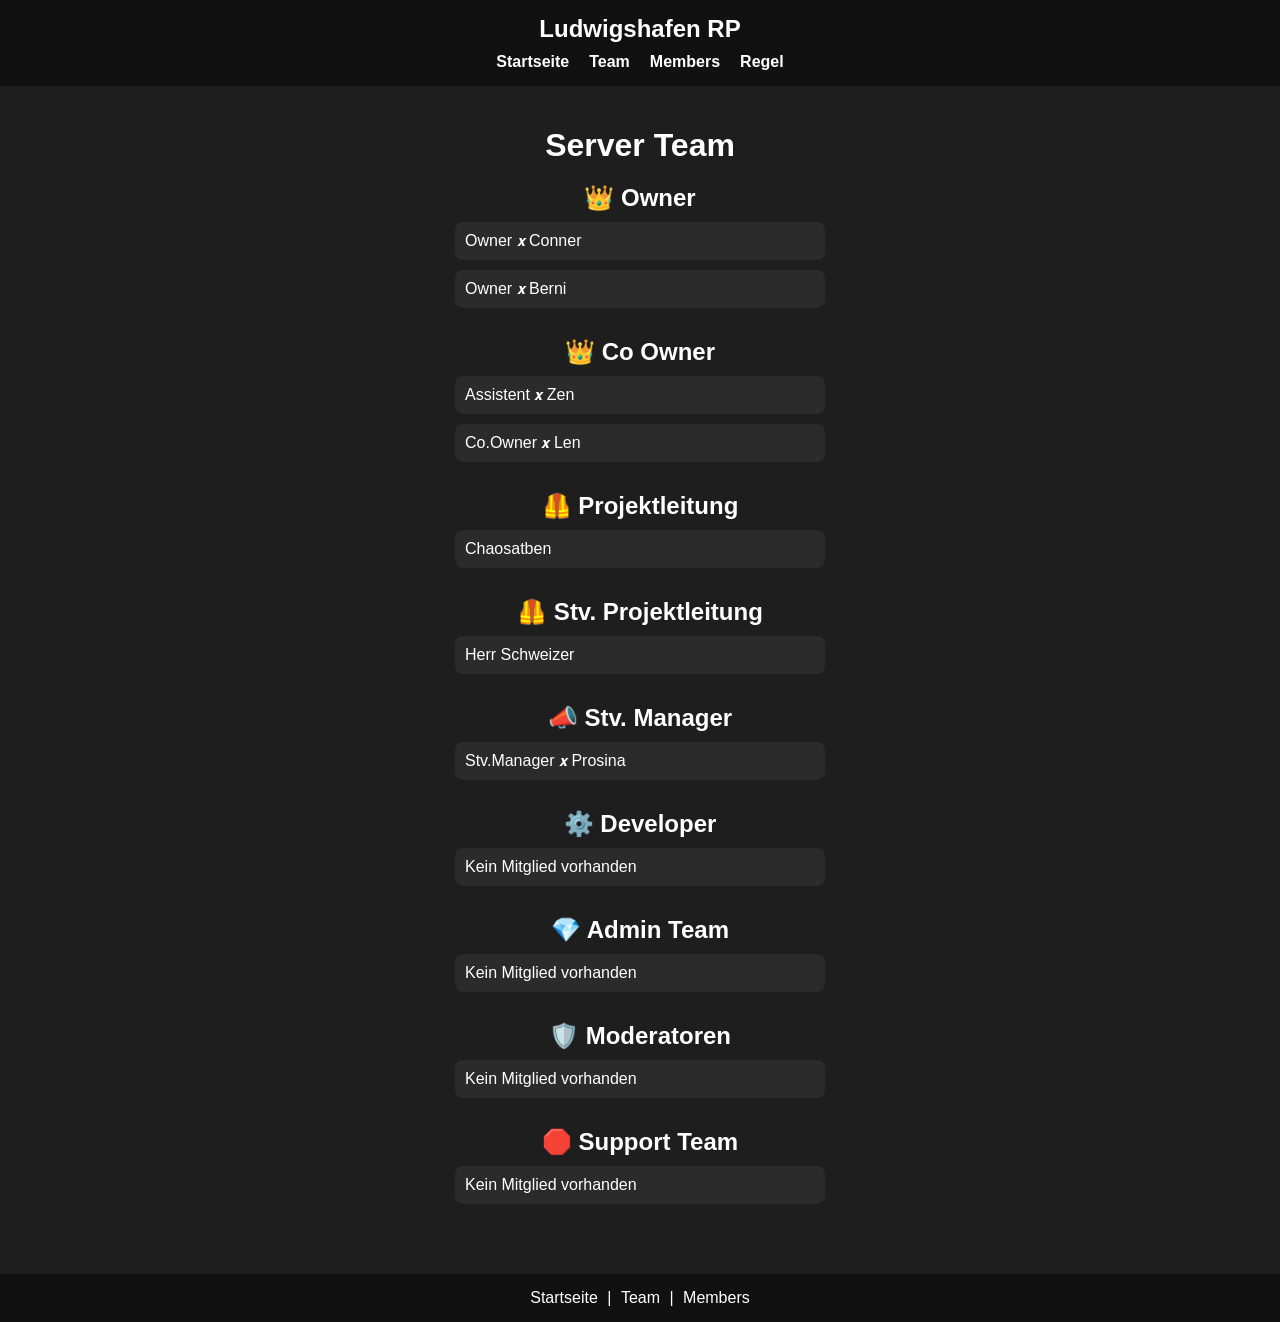
<file: index.html>
<!DOCTYPE html>
<html lang="de">
<head>
<meta charset="UTF-8">
<meta name="viewport" content="width=device-width, initial-scale=1.0">
<title>Team | Ludwigshafen RP</title>
<style>
body{
    font-family: Arial, sans-serif;
    background:#1e1e1e;
    color:white;
    margin:0;
    padding:0;
    text-align:center;
}

nav{
    background:#111;
    padding:10px;
    display:flex;
    flex-wrap:wrap;
    justify-content:center;
}

nav h2{
    width:100%;
    margin:5px 0;
}

nav ul{
    list-style:none;
    padding:0;
    display:flex;
    flex-wrap:wrap;
    justify-content:center;
    margin:0;
}

nav ul li{
    margin:5px 10px;
}

nav ul li a{
    color:white;
    text-decoration:none;
    font-weight:bold;
}

.container{
    padding:20px 10px;
}

h1{
    margin-bottom:20px;
}

.team-section{
    margin-bottom:30px;
}

.team-section h2{
    margin-bottom:10px;
}

.member, .empty{
    background:#2b2b2b;
    margin:10px auto;
    padding:10px;
    width:90%;
    max-width:350px;
    border-radius:8px;
    text-align:left;
}

.member span{
    display:block;
}

footer{
    background:#111;
    padding:15px;
    margin-top:20px;
    text-align:center;
}

footer a{
    color:white;
    text-decoration:none;
    margin:0 5px;
}
</style>
</head>

<body>

<nav>
<h2>Ludwigshafen RP</h2>
<ul>
<li><a href="start.html">Startseite</a></li>
<li><a href="index.html">Team</a></li>
<li><a href="members.html">Members</a></li>
<li><a href="regel.html">Regel</a></li>
</ul>
</nav>

<div class="container">

<h1>Server Team</h1>

<section class="team-section">
<h2>👑 Owner</h2>
<div class="member offline">
<span>Owner 𝙭 Conner</span>

</div>
<div class="member dnd">
<span>Owner 𝙭 Berni</span>

</div>
</section>

<section class="team-section">
<h2>👑 Co Owner</h2>
<div class="member online">
<span>Assistent 𝙭 Zen</span>

</div>
<div class="member online">
<span>Co.Owner 𝙭 Len</span>

</div>
</section>

<section class="team-section">
<h2>🦺 Projektleitung</h2>
<div class="member online">
<span>Chaosatben</span>

</div>
</section>

<section class="team-section">
<h2>🦺 Stv. Projektleitung</h2>
<div class="member dnd">
<span>Herr Schweizer</span>

</div>
</section>

<section class="team-section">
<h2>📣 Stv. Manager</h2>
<div class="member dnd">
<span>Stv.Manager 𝙭 Prosina</span>

</div>
</section>

<section class="team-section">
<h2>⚙️ Developer</h2>
<div class="empty">Kein Mitglied vorhanden</div>
</section>

<section class="team-section">
<h2>💎 Admin Team</h2>
<div class="empty">Kein Mitglied vorhanden</div>
</section>

<section class="team-section">
<h2>🛡️ Moderatoren</h2>
<div class="empty">Kein Mitglied vorhanden</div>
</section>

<section class="team-section">
<h2>🛑 Support Team</h2>
<div class="empty">Kein Mitglied vorhanden</div>
</section>

</div>

<footer>
<a href="start.html">Startseite</a> |
<a href="index.html">Team</a> |
<a href="members.html">Members</a>
</footer>

</body>
</html>
</file>
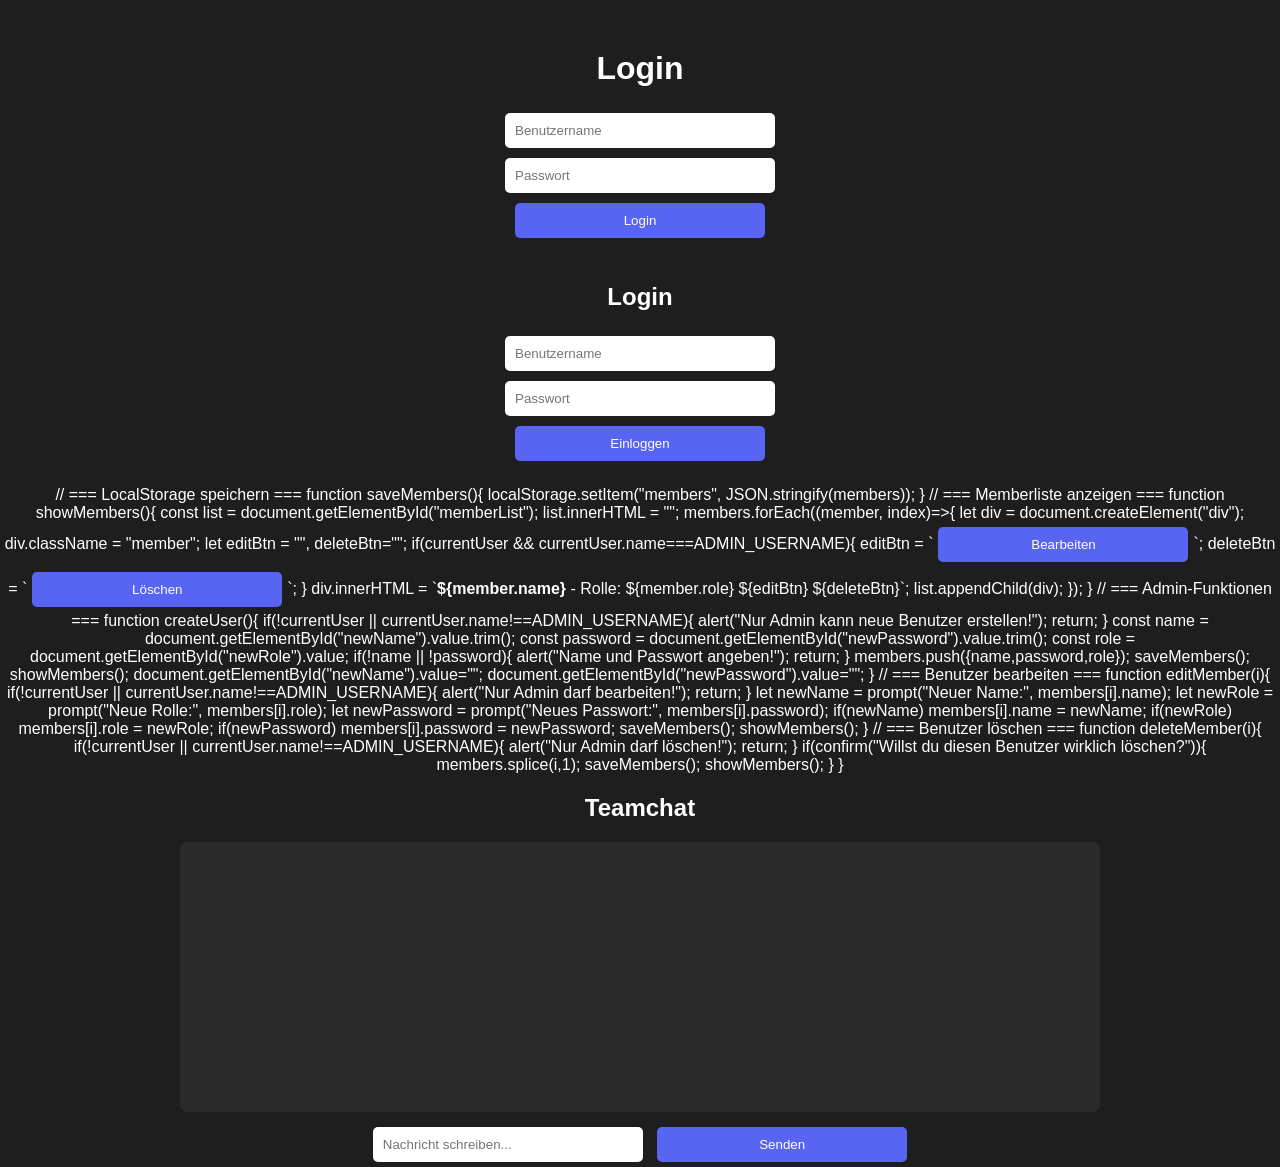
<file: members.html>
<!DOCTYPE html>
<html lang="de">
<head>
<meta charset="UTF-8">
<meta name="viewport" content="width=device-width, initial-scale=1.0">
<title>Ludwigshafen RP - Members</title>
<link rel="stylesheet" href="style.css">
<style>
body {font-family: Arial; background:#1e1e1e; color:white; text-align:center;}
nav{background:#111; padding:15px;}
nav a{color:white; margin:10px; text-decoration:none; font-weight:bold;}
input, select, button{padding:10px; margin:5px; border-radius:5px; border:none;}
button{background:#5865F2; color:white; cursor:pointer;}
button:hover{background:#4752C4;}
.member{background:#2b2b2b; margin:10px auto; padding:10px; width:300px; border-radius:8px; text-align:left;}
#membersPage, #adminPanel{display:none;}
#loginBox{margin-top:50px;}
#meeting{margin-top:30px; display:none; width:100%; max-width:900px; height:500px;}
@media (max-width:500px){.member{width:90%;} #meeting{height:300px;}}
</style>
</head>
<body>

<div id="loginBox">
<h1>Login</h1>
<input type="text" id="username" placeholder="Benutzername"><br>
<input type="password" id="password" placeholder="Passwort"><br>
<button onclick="login()">Login</button>
</div>

<div id="membersPage">
<nav>
<h2>Ludwigshafen RP</h2>
<ul>
<li><a href="start.html">Startseite</a></li>
<li><a href="index.html">Team</a></li>
<li><a href="members.html">Members</a></li>
<li><a href="regel.html">Regel</a></li>
</ul>
</nav>

<h1>Mitglieder</h1>

<div id="adminPanel">
<h2>Admin Panel</h2>
<h3>Neuen Benutzer anlegen</h3>
<input type="text" id="newName" placeholder="Name">
<input type="password" id="newPassword" placeholder="Passwort">
<select id="newRole">
<option>member</option>
<option>owner</option>
<option>co.owner</option>
<option>pl</option>
<option>stv.pl</option>
<option>tl</option>
<option>stv.tl</option>
<option>manager</option>
<option>stv.manager</option>
<option>dev</option>
<option>stv.dev</option>
<option>admin</option>
<option>mod</option>
<option>sup</option>
</select>
<button onclick="createUser()">Benutzer erstellen</button>
</div>

<h2>Memberliste</h2>
<div id="memberList"></div>

<h2>Teammeeting</h2>
<button onclick="joinMeeting()">Teammeeting betreten</button>
<div id="meeting"></div>

</div>

<script src='https://meet.jit.si/external_api.js'></script>
<div class="container" id="login">

<h2>Login</h2>

<input id="username" placeholder="Benutzername"><br>
<input id="password" type="password" placeholder="Passwort"><br>

<button onclick="login()">Einloggen</button>

</div>

<div id="membersArea" style="display:none">

<h2>Member Liste</h2>

<div id="memberList"></div>

<button onclick="addUser()">User hinzufügen (Admin)</button>

</div>

<script>

// Standard Admin erstellen
if(!localStorage.getItem("users")){
let defaultUsers = [
{username:"admin",password:"IwIs_1520.",role:"Admin"},
{username:"member1",password:"1234",role:"Member"}
];

localStorage.setItem("users",JSON.stringify(defaultUsers));
}

let users = JSON.parse(localStorage.getItem("users"));
let currentUser = null;

function login(){

let name = document.getElementById("username").value;
let pass = document.getElementById("password").value;

let user = users.find(u => u.username === name && u.password === pass);

if(user){

currentUser = user;

document.getElementById("login").style.display="none";
document.getElementById("membersArea").style.display="block";

renderMembers();

}else{

alert("Falscher Login");

}

}

function renderMembers(){

let list = document.getElementById("memberList");
list.innerHTML="";

users.forEach(u =>{

let div=document.createElement("div");

div.className="member";

if(u.role==="Admin"){
div.classList.add("admin");
}

div.innerText=u.username + " - " + u.role;

list.appendChild(div);

});

}

function addUser(){

if(currentUser.role !== "Admin"){
alert("Nur Admin kann User erstellen");
return;
}

let name = prompt("Neuer Username:");
let pass = prompt("Passwort:");
let role = prompt("Rolle (Admin oder Member)");

users.push({username:name,password:pass,role:role});

localStorage.setItem("users",JSON.stringify(users));

renderMembers();

}

</script>


// === LocalStorage speichern ===
function saveMembers(){ localStorage.setItem("members", JSON.stringify(members)); }

// === Memberliste anzeigen ===
function showMembers(){
    const list = document.getElementById("memberList");
    list.innerHTML = "";
    members.forEach((member, index)=>{
        let div = document.createElement("div");
        div.className = "member";
        let editBtn = "", deleteBtn="";
        if(currentUser && currentUser.name===ADMIN_USERNAME){
            editBtn = `<button onclick="editMember(${index})">Bearbeiten</button>`;
            deleteBtn = `<button onclick="deleteMember(${index})">Löschen</button>`;
        }
        div.innerHTML = `<b>${member.name}</b> - Rolle: ${member.role} ${editBtn} ${deleteBtn}`;
        list.appendChild(div);
    });
}

// === Admin-Funktionen ===
function createUser(){
    if(!currentUser || currentUser.name!==ADMIN_USERNAME){ alert("Nur Admin kann neue Benutzer erstellen!"); return; }
    const name = document.getElementById("newName").value.trim();
    const password = document.getElementById("newPassword").value.trim();
    const role = document.getElementById("newRole").value;
    if(!name || !password){ alert("Name und Passwort angeben!"); return; }
    members.push({name,password,role});
    saveMembers();
    showMembers();
    document.getElementById("newName").value="";
    document.getElementById("newPassword").value="";
}

// === Benutzer bearbeiten ===
function editMember(i){
    if(!currentUser || currentUser.name!==ADMIN_USERNAME){ alert("Nur Admin darf bearbeiten!"); return; }
    let newName = prompt("Neuer Name:", members[i].name);
    let newRole = prompt("Neue Rolle:", members[i].role);
    let newPassword = prompt("Neues Passwort:", members[i].password);
    if(newName) members[i].name = newName;
    if(newRole) members[i].role = newRole;
    if(newPassword) members[i].password = newPassword;
    saveMembers();
    showMembers();
}

// === Benutzer löschen ===
function deleteMember(i){
    if(!currentUser || currentUser.name!==ADMIN_USERNAME){ alert("Nur Admin darf löschen!"); return; }
    if(confirm("Willst du diesen Benutzer wirklich löschen?")){
        members.splice(i,1);
        saveMembers();
        showMembers();
    }
}

</script>

<script>
function joinMeeting() {
    // Benutzername abfragen
    const username = prompt("Gib deinen Benutzernamen ein:");

    // Suche das Mitglied in der Liste (case-insensitive)
    const user = members.find(m => m.name.toLowerCase() === username.toLowerCase());

    if (!user) {
        alert("Du bist nicht in der Memberliste!");
        return;
    }

    // Teammeeting-Zugriff prüfen
    // Admins dürfen immer rein, andere Rollen außer 'member' ebenfalls
    if (user.role.toLowerCase() === "member" && user.role.toLowerCase() !== "admin") {
        alert("Members dürfen nicht ins Teammeeting!");
        return;
    }

    // Meeting anzeigen
    const meetingDiv = document.getElementById("meeting");
    meetingDiv.style.display = "block";
    meetingDiv.scrollIntoView({ behavior: "smooth" });
}
</script>

<script>
// === Teammeeting mit Jitsi ===
let api = null;

function joinMeeting(){

    if(!currentUser){
        alert("Bitte zuerst einloggen!");
        return;
    }

    // Member dürfen nicht ins Meeting
    if(currentUser.role.toLowerCase() === "member"){
        alert("Members dürfen nicht ins Teammeeting!");
        return;
    }

    // Wenn Meeting schon offen ist
    if(api) return;

    const meetingDiv = document.getElementById("meeting");
    meetingDiv.style.display = "block";
    meetingDiv.innerHTML = "";

    const domain = "meet.jit.si";

    const options = {
        roomName: "LudwigshafenRPTeammeeting",
        parentNode: meetingDiv,
        width: "100%",
        height: 500,
        userInfo: {
            displayName: currentUser.name
        },
        configOverwrite: {
            prejoinPageEnabled: false
        }
    };

    api = new JitsiMeetExternalAPI(domain, options);
}
</script>

<script src="https://meet.jit.si/external_api.js"></script>

<script src="https://meet.jit.si/external_api.js"></script>

<script>
HIER DER CODE
</script>

<div id="meeting"></div>

<h2>Teamchat</h2>

<div id="chatBox"></div>

<input type="text" id="chatInput" placeholder="Nachricht schreiben...">
<button onclick="sendMessage()">Senden</button>

<style>
#chatBox{
width:100%;
max-width:900px;
height:250px;
background:#2b2b2b;
border-radius:8px;
margin:10px auto;
padding:10px;
overflow-y:auto;
text-align:left;
}

.message{
margin-bottom:5px;
}

.username{
font-weight:bold;
}
</style>

<script>

let messages = [];

function sendMessage(){

    if(!currentUser){
        alert("Du musst eingeloggt sein!");
        return;
    }

    const input = document.getElementById("chatInput");
    const text = input.value.trim();

    if(text === "") return;

    const message = {
        user: currentUser.name,
        role: currentUser.role,
        text: text
    };

    messages.push(message);
    input.value = "";

    updateChat();
}

function updateChat(){

    const chatBox = document.getElementById("chatBox");
    chatBox.innerHTML = "";

    messages.forEach(msg => {

        const div = document.createElement("div");
        div.className = "message";

        let color = "white";

        if(msg.role.toLowerCase() === "admin"){
            color = "red";
        }

        div.innerHTML =
        "<span class='username' style='color:"+color+"'>" +
        msg.user +
        ":</span> " +
        msg.text;

        chatBox.appendChild(div);

    });

    chatBox.scrollTop = chatBox.scrollHeight;
}

</script>

</body>
</html>
</file>
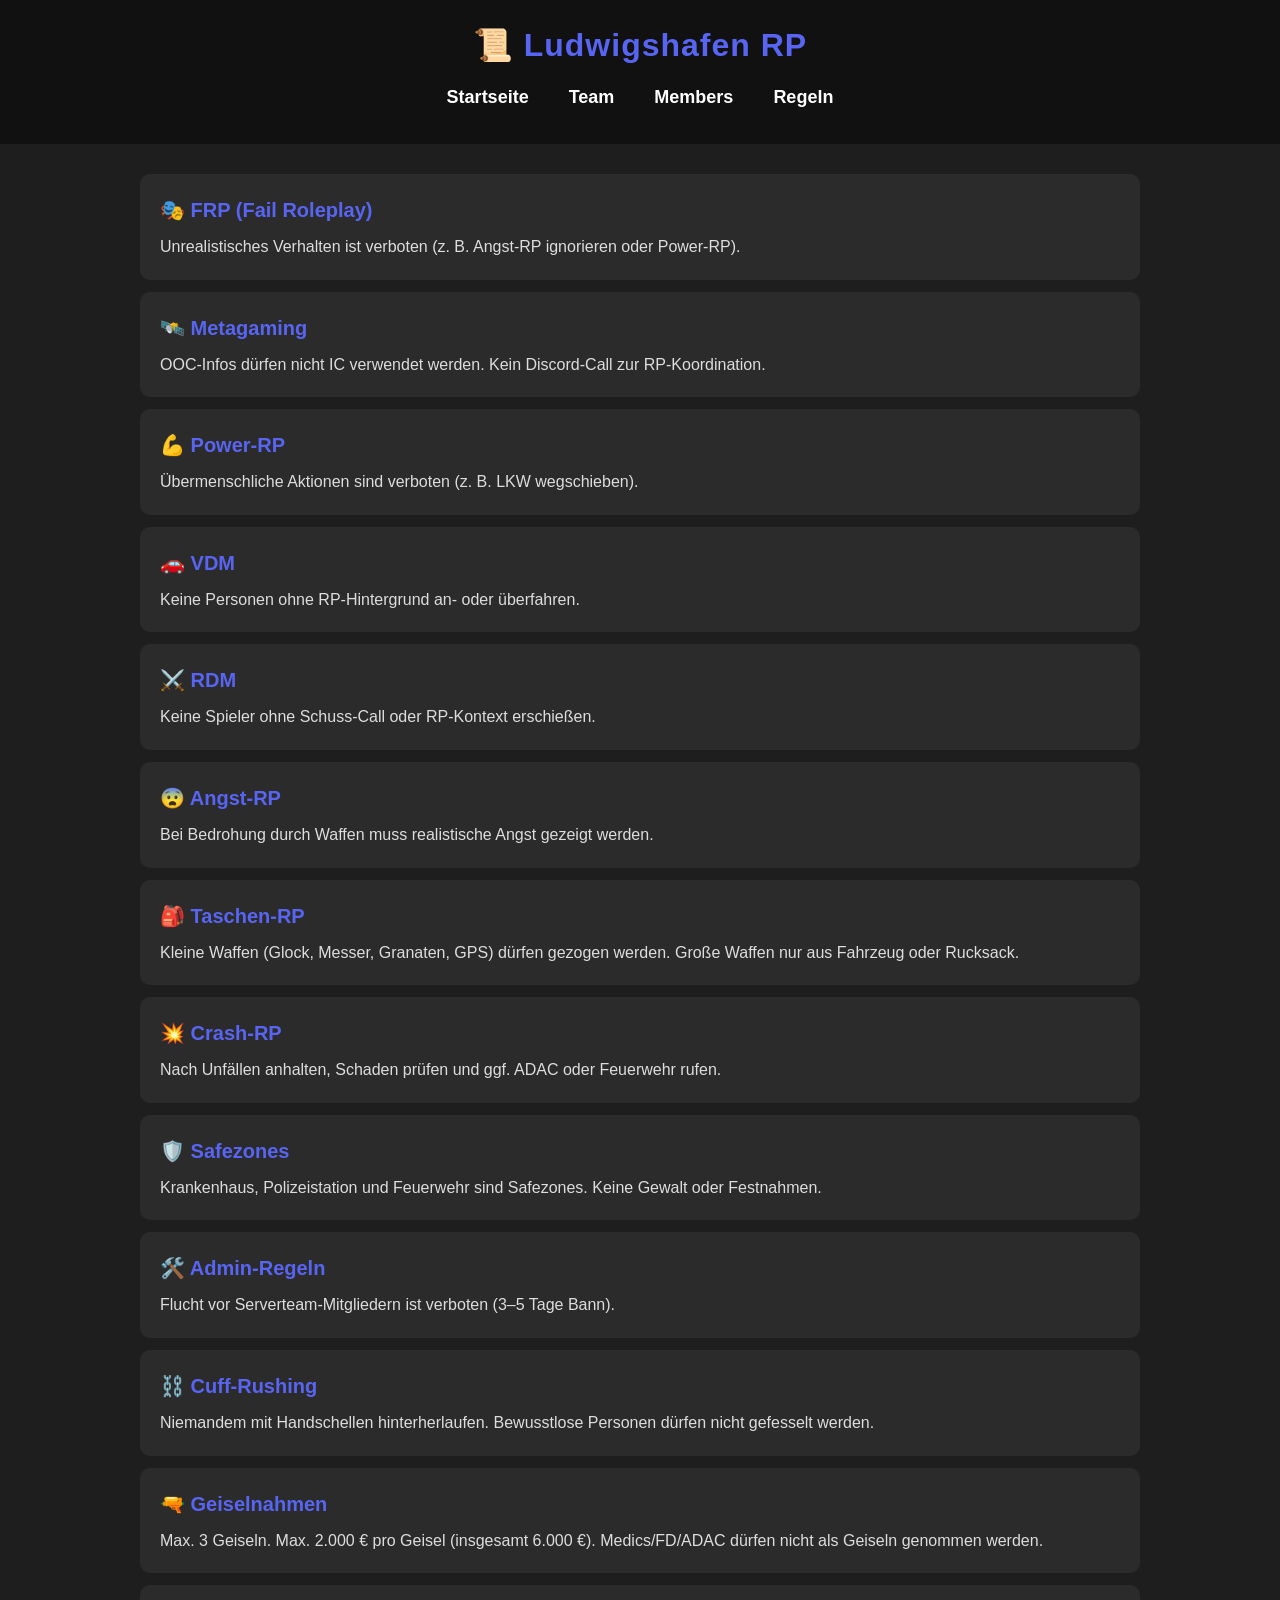
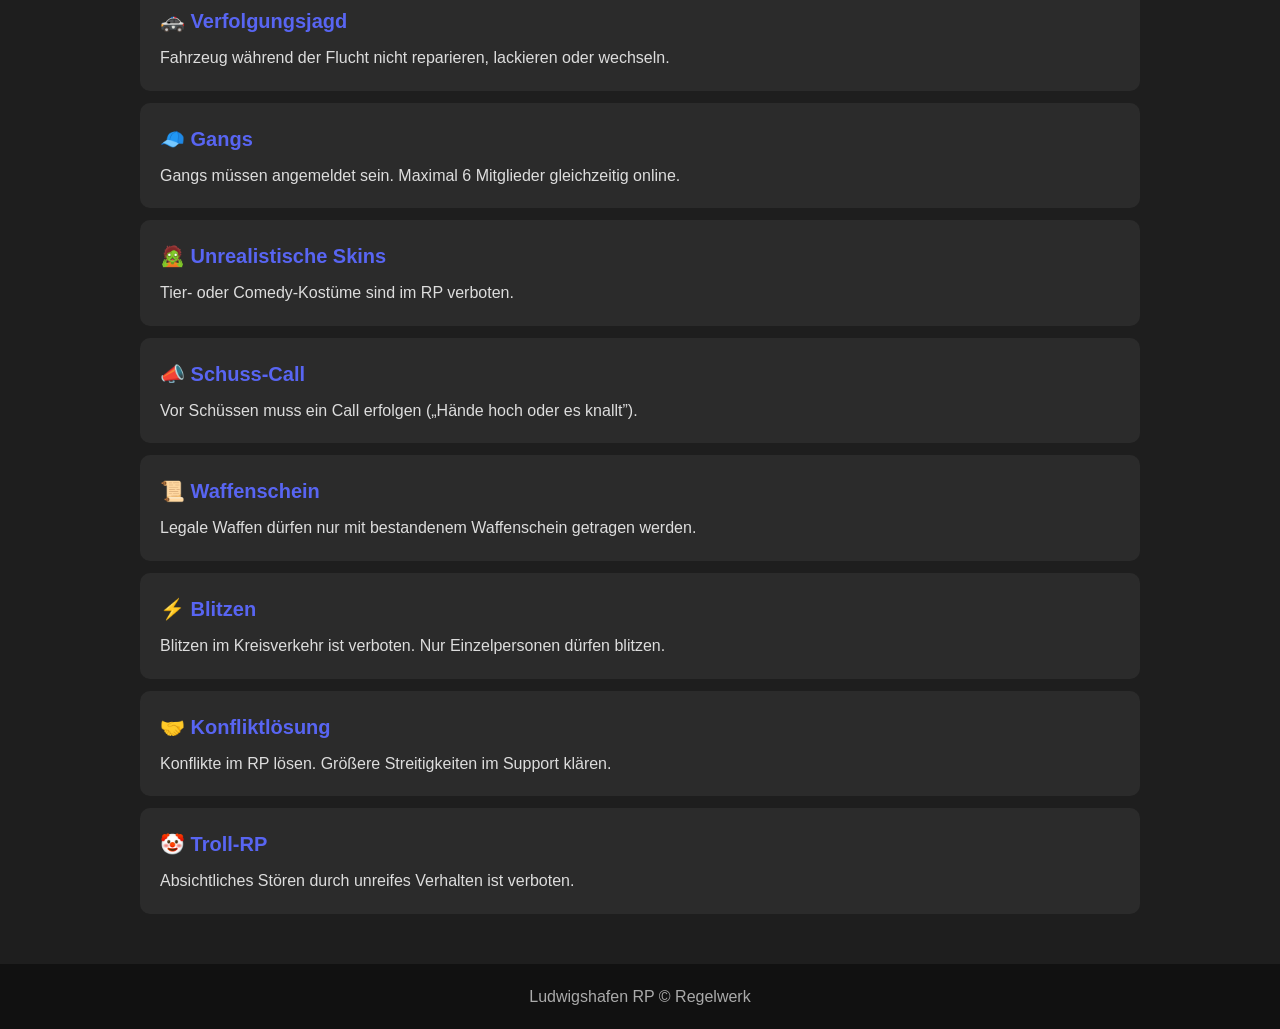
<file: regel.html>
<!DOCTYPE html>
<html lang="de">
<head>
<meta charset="UTF-8">
<meta name="viewport" content="width=device-width, initial-scale=1.0">
<title>Ludwigshafen RP – Regelwerk</title>

<style>
/* Grundlayout wie Startseite */
body {
    font-family: Arial, sans-serif;
    background: #1e1e1e;
    color: #fff;
    margin: 0;
    line-height: 1.6;
}

/* Header */
header {
    background: #111; /* wie Navbar auf Startseite */
    padding: 20px 0;
    text-align: center;
}

header h1 {
    margin: 0;
    font-size: 32px; /* gleiche Größe wie auf Startseite */
    color: #5865F2; /* Akzentfarbe wie Startseite */
    font-weight: bold;
    letter-spacing: 1px;
}

/* Navigation identisch mit Startseite */
nav {
    background: #111;
    display: flex;
    justify-content: center;
    padding: 12px 0;
}

nav a {
    color: #fff;
    text-decoration: none;
    font-weight: bold;
    margin: 0 20px;
    font-size: 18px;
    transition: color 0.2s;
}

nav a:hover {
    color: #5865F2;
}

/* Regelkarten Design wie auf Startseite */
.rules {
    max-width: 1000px;
    margin: 30px auto;
    padding: 0 20px;
}

.rule {
    background: #2b2b2b;
    padding: 20px;
    margin: 12px 0;
    border-radius: 10px;
    text-align: left;
}

.rule h3 {
    margin: 0 0 8px 0;
    font-size: 20px;
    color: #5865F2; /* gleiche Akzentfarbe wie Header */
}

.rule p {
    margin: 0;
    font-size: 16px;
    color: #ddd;
}

/* Footer */
footer {
    text-align: center;
    padding: 20px;
    background: #111;
    color: #aaa;
    margin-top: 50px;
}

/* Responsive */
@media (max-width: 600px) {
    nav {
        flex-direction: column;
        gap: 10px;
    }
    nav a {
        margin: 5px 0;
    }
}
</style>
</head>
<body>

<!-- Header + Navigation wie Startseite -->
<header>
    <h1>📜 Ludwigshafen RP</h1>
    <nav>
        <a href="start.html">Startseite</a>
        <a href="index.html">Team</a>
        <a href="members.html">Members</a>
        <a href="regel.html">Regeln</a>
    </nav>
</header>

<!-- Regelwerk -->
<div class="rules">
    <div class="rule">
        <h3>🎭 FRP (Fail Roleplay)</h3>
        <p>Unrealistisches Verhalten ist verboten (z. B. Angst-RP ignorieren oder Power-RP).</p>
    </div>
    <div class="rule">
        <h3>🛰️ Metagaming</h3>
        <p>OOC-Infos dürfen nicht IC verwendet werden. Kein Discord-Call zur RP-Koordination.</p>
    </div>
    <div class="rule">
        <h3>💪 Power-RP</h3>
        <p>Übermenschliche Aktionen sind verboten (z. B. LKW wegschieben).</p>
    </div>
    <div class="rule">
        <h3>🚗 VDM</h3>
        <p>Keine Personen ohne RP-Hintergrund an- oder überfahren.</p>
    </div>
    <div class="rule">
        <h3>⚔️ RDM</h3>
        <p>Keine Spieler ohne Schuss-Call oder RP-Kontext erschießen.</p>
    </div>
    <div class="rule">
        <h3>😨 Angst-RP</h3>
        <p>Bei Bedrohung durch Waffen muss realistische Angst gezeigt werden.</p>
    </div>
    <div class="rule">
        <h3>🎒 Taschen-RP</h3>
        <p>Kleine Waffen (Glock, Messer, Granaten, GPS) dürfen gezogen werden. Große Waffen nur aus Fahrzeug oder Rucksack.</p>
    </div>
    <div class="rule">
        <h3>💥 Crash-RP</h3>
        <p>Nach Unfällen anhalten, Schaden prüfen und ggf. ADAC oder Feuerwehr rufen.</p>
    </div>
    <div class="rule">
        <h3>🛡️ Safezones</h3>
        <p>Krankenhaus, Polizeistation und Feuerwehr sind Safezones. Keine Gewalt oder Festnahmen.</p>
    </div>
    <div class="rule">
        <h3>🛠️ Admin-Regeln</h3>
        <p>Flucht vor Serverteam-Mitgliedern ist verboten (3–5 Tage Bann).</p>
    </div>
    <div class="rule">
        <h3>⛓️ Cuff-Rushing</h3>
        <p>Niemandem mit Handschellen hinterherlaufen. Bewusstlose Personen dürfen nicht gefesselt werden.</p>
    </div>
    <div class="rule">
        <h3>🔫 Geiselnahmen</h3>
        <p>Max. 3 Geiseln. Max. 2.000 € pro Geisel (insgesamt 6.000 €). Medics/FD/ADAC dürfen nicht als Geiseln genommen werden.</p>
    </div>
    <div class="rule">
        <h3>🚓 Verfolgungsjagd</h3>
        <p>Fahrzeug während der Flucht nicht reparieren, lackieren oder wechseln.</p>
    </div>
    <div class="rule">
        <h3>🧢 Gangs</h3>
        <p>Gangs müssen angemeldet sein. Maximal 6 Mitglieder gleichzeitig online.</p>
    </div>
    <div class="rule">
        <h3>🧟 Unrealistische Skins</h3>
        <p>Tier- oder Comedy-Kostüme sind im RP verboten.</p>
    </div>
    <div class="rule">
        <h3>📣 Schuss-Call</h3>
        <p>Vor Schüssen muss ein Call erfolgen („Hände hoch oder es knallt”).</p>
    </div>
    <div class="rule">
        <h3>📜 Waffenschein</h3>
        <p>Legale Waffen dürfen nur mit bestandenem Waffenschein getragen werden.</p>
    </div>
    <div class="rule">
        <h3>⚡ Blitzen</h3>
        <p>Blitzen im Kreisverkehr ist verboten. Nur Einzelpersonen dürfen blitzen.</p>
    </div>
    <div class="rule">
        <h3>🤝 Konfliktlösung</h3>
        <p>Konflikte im RP lösen. Größere Streitigkeiten im Support klären.</p>
    </div>
    <div class="rule">
        <h3>🤡 Troll-RP</h3>
        <p>Absichtliches Stören durch unreifes Verhalten ist verboten.</p>
    </div>
</div>

<footer>
Ludwigshafen RP © Regelwerk
</footer>

</body>
</html>
</file>
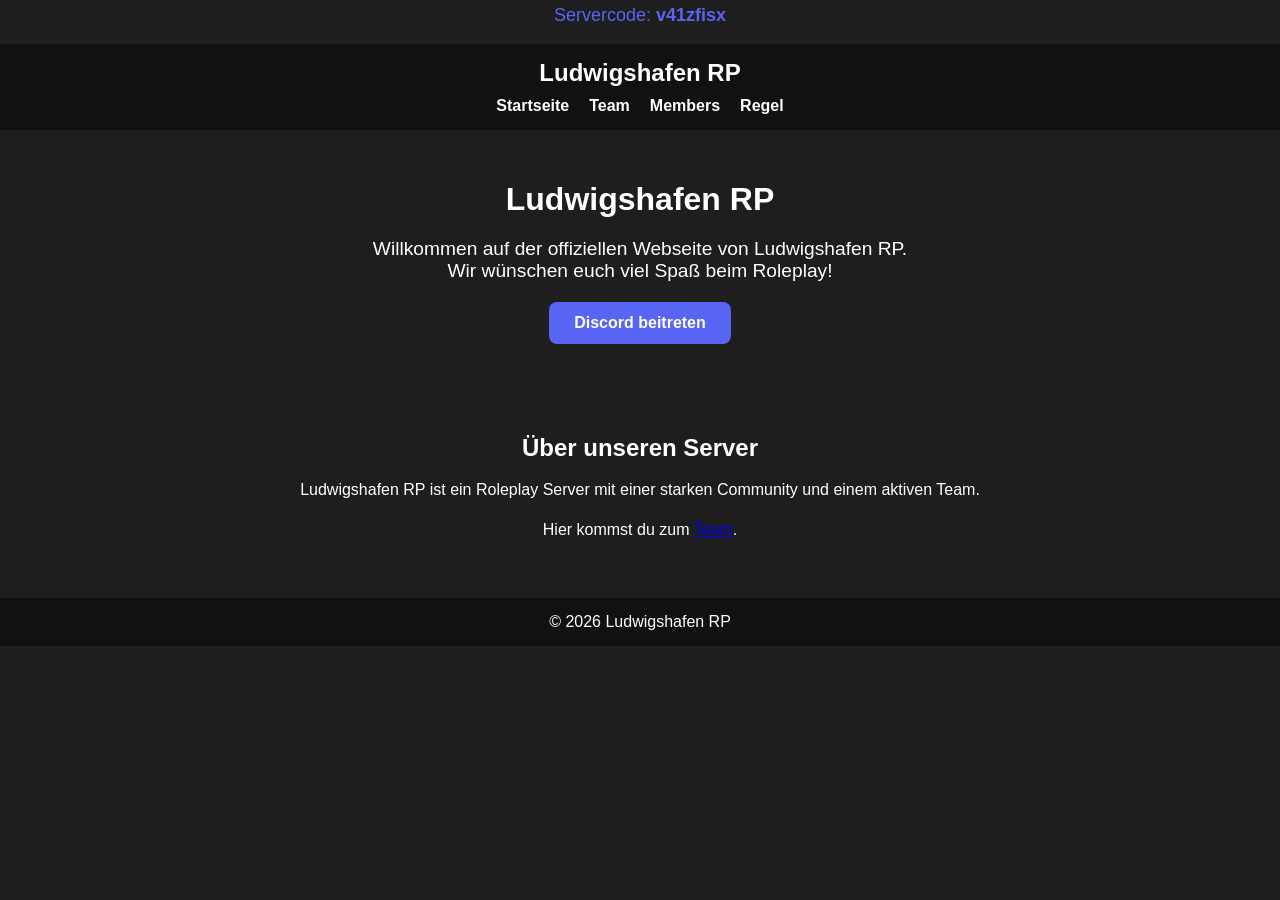
<file: start.html>
<!DOCTYPE html>
<html lang="de">
<head>
<meta charset="UTF-8">
<meta name="viewport" content="width=device-width, initial-scale=1.0">
<title>Ludwigshafen RP</title>
 <p style="color:#5865F2; font-size:18px; margin-top:5px;">Servercode: <b>v41zfisx</b></p>
<style>
body{
    font-family: Arial, sans-serif;
    background:#1e1e1e;
    color:white;
    margin:0;
    padding:0;
    text-align:center;
}

nav{
    background:#111;
    padding:10px;
    display:flex;
    flex-wrap:wrap;
    justify-content:center;
}

nav h2{
    width:100%;
    margin:5px 0;
}

nav ul{
    list-style:none;
    padding:0;
    display:flex;
    flex-wrap:wrap;
    justify-content:center;
    margin:0;
}

nav ul li{
    margin:5px 10px;
}

nav ul li a{
    color:white;
    text-decoration:none;
    font-weight:bold;
}

.hero{
    padding:30px 10px;
}

.hero h1{
    font-size:2em;
    margin-bottom:10px;
}

.hero p{
    font-size:1.2em;
    margin-bottom:20px;
}

.discord-button{
    display:inline-block;
    background:#5865F2;
    color:white;
    padding:12px 25px;
    text-decoration:none;
    border-radius:8px;
    font-weight:bold;
    font-size:1em;
    margin-bottom:20px;
}

.discord-button:hover{
    background:#4752C4;
}

.info{
    padding:20px 10px;
}

.info h2{
    font-size:1.5em;
    margin-bottom:10px;
}

.info p{
    font-size:1em;
    line-height:1.5em;
}

footer{
    background:#111;
    padding:15px;
    margin-top:20px;
}
</style>
</head>

<body>

<nav>
<h2>Ludwigshafen RP</h2>
<ul>
<li><a href="start.html">Startseite</a></li>
<li><a href="index.html">Team</a></li>
<li><a href="members.html">Members</a></li>
<li><a href="regel.html">Regel</a></li>
</ul>
</nav>

<header class="hero">
<h1>Ludwigshafen RP</h1>
<p>
Willkommen auf der offiziellen Webseite von Ludwigshafen RP.<br>
Wir wünschen euch viel Spaß beim Roleplay!
</p>
<a class="discord-button" href="https://discord.gg/59xGwzwv" target="_blank">
Discord beitreten
</a>
</header>

<section class="info">
<h2>Über unseren Server</h2>
<p>
Ludwigshafen RP ist ein Roleplay Server mit einer starken Community
und einem aktiven Team.
</p>
<p>
Hier kommst du zum <a href="index.html">Team</a>.
</p>
</section>

<footer>
© 2026 Ludwigshafen RP
</footer>

</body>
</html>
</file>
<file: style.css>
/* ============================
   Ludwigshafen RP - Einfaches Design
============================ */

body {
    font-family: Arial, sans-serif;
    background: #1e1e1e;
    color: white;
    margin: 0;
    padding: 0;
    text-align: center;
}

/* ===== Navigation ===== */
nav {
    background: #111;
    padding: 15px;
}

nav h2 {
    margin: 0 0 10px 0;
}

nav ul {
    list-style: none;
    padding: 0;
    margin: 0;
    display: flex;
    justify-content: center;
    flex-wrap: wrap;
}

nav ul li {
    margin: 0 10px;
}

nav ul li a {
    color: white;
    text-decoration: none;
    font-weight: bold;
}

nav ul li a:hover {
    text-decoration: underline;
}

/* ===== Header/Hero ===== */
.hero {
    padding: 50px 20px;
}

.hero h1 {
    font-size: 2.5em;
    margin-bottom: 20px;
}

.hero p {
    font-size: 1.2em;
    margin-bottom: 20px;
}

.discord-button {
    display: inline-block;
    background: #5865F2;
    color: white;
    padding: 12px 25px;
    text-decoration: none;
    border-radius: 8px;
    font-weight: bold;
}

.discord-button:hover {
    background: #4752C4;
}

/* ===== Sections ===== */
section, .container {
    padding: 20px 10px;
}

/* ===== Team / Members ===== */
.team-section {
    margin-bottom: 30px;
}

.team-section h2 {
    margin-bottom: 10px;
}

.member, .empty {
    background: #2b2b2b;
    margin: 10px auto;
    padding: 10px;
    width: 300px;
    border-radius: 8px;
    text-align: left;
}

.member span {
    display: block;
}

.member.me {
    color: red;
    font-weight: bold;
}

/* ===== Inputs / Buttons ===== */
input, select, button {
    padding: 10px;
    margin: 5px;
    border-radius: 5px;
    border: none;
    width: 250px;
}

button {
    background: #5865F2;
    color: white;
    cursor: pointer;
}

button:hover {
    background: #4752C4;
}

/* ===== Members Page Iframe / Meeting ===== */
#meeting {
    margin-top: 30px;
    display: none;
}

iframe {
    width: 800px;
    height: 500px;
    border: none;
    border-radius: 10px;
}

/* ===== Footer ===== */
footer {
    background: #111;
    padding: 15px;
    margin-top: 20px;
}

footer a {
    color: white;
    text-decoration: none;
    margin: 0 5px;
}

footer a:hover {
    text-decoration: underline;
}

/* ===== Mobile Anpassung ===== */
@media (max-width: 500px) {
    .hero h1 {
        font-size: 1.8em;
    }
    .hero p {
        font-size: 1em;
    }
    .member, .empty {
        width: 90%;
    }
    iframe {
        width: 100%;
        height: 300px;
    }
    input, select, button {
        width: 90%;
    }
}
</file>
